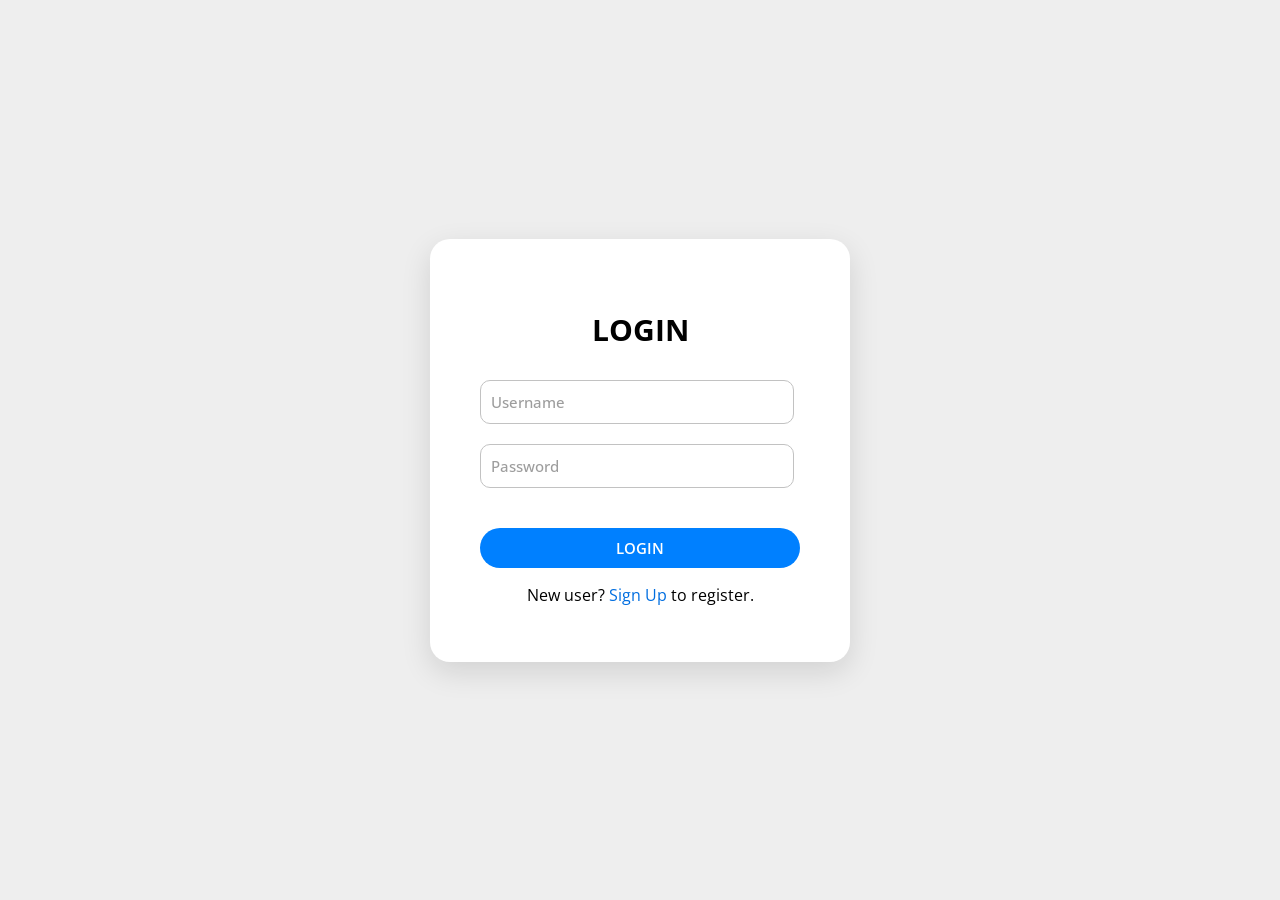
<file: view/index.html>
<!DOCTYPE html>
<html lang="en">
<head>
  <meta charset="UTF-8">
  <title>To do List</title>
  <link rel="stylesheet" href="styles/main-page.css">
</head>
<body>
  <div class="header">
    <div class="task-creation">
      <form id="task-form">
        <input type="text" id="description" name="description" class="task-input" placeholder="Add a task">
        <button class="add-button" type="submit">ADD</button>
      </form>
    </div>
    <a href="#" id="logout-btn" class="logout-button">Logout</a>
  </div>

  <ul id="task-list"></ul>
<script src="scripts/script.js"></script>
</body>
</html>
</file>
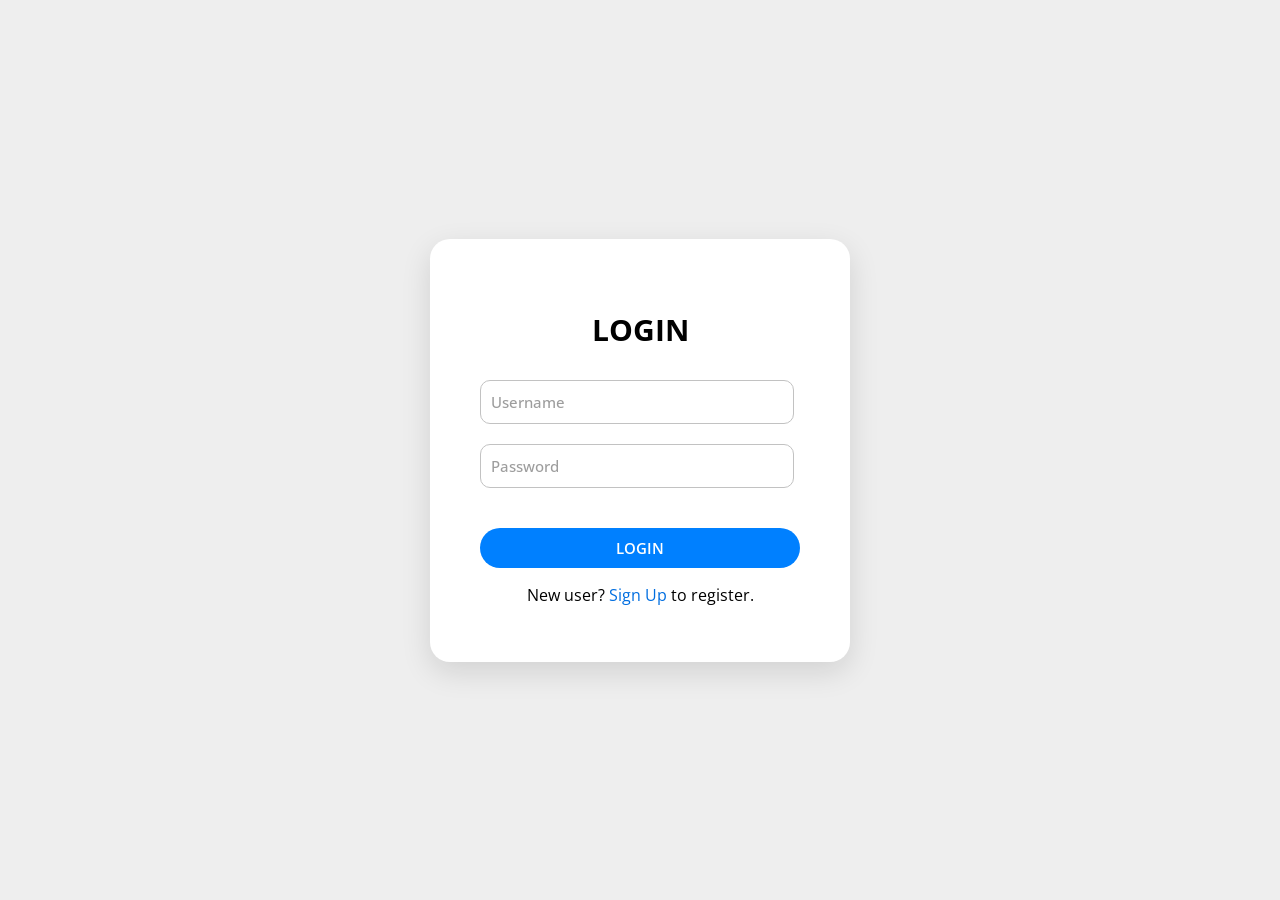
<file: view/login.html>
<!DOCTYPE html>
<html lang="en">
<head>
  <meta charset="UTF-8">
  <title>To do List - Login</title>
  <link rel="stylesheet" href="styles/register-login.css">
  <link rel="preconnect" href="https://fonts.googleapis.com">
  <link rel="preconnect" href="https://fonts.gstatic.com" crossorigin>
  <link href="https://fonts.googleapis.com/css2?family=Open+Sans:ital,wght@0,300..800;1,300..800&display=swap" rel="stylesheet">
</head>
<body>
  <div class="login-container">
    <p class="box-title">LOGIN</p>
    <form id="login-form">
      <input type="text" id="username" name="username" class="form-input" placeholder="Username">
      <input type="password" id="password" name="password" class="form-input" placeholder="Password">
      <button class="login-button" type="submit" >LOGIN</button>
    </form>
    <p>New user? <a href="logon.html" class="sign-link"> Sign Up</a> to register.</p>
  </div>
<script src="scripts/login.js"></script>
</body>
</html>
</file>
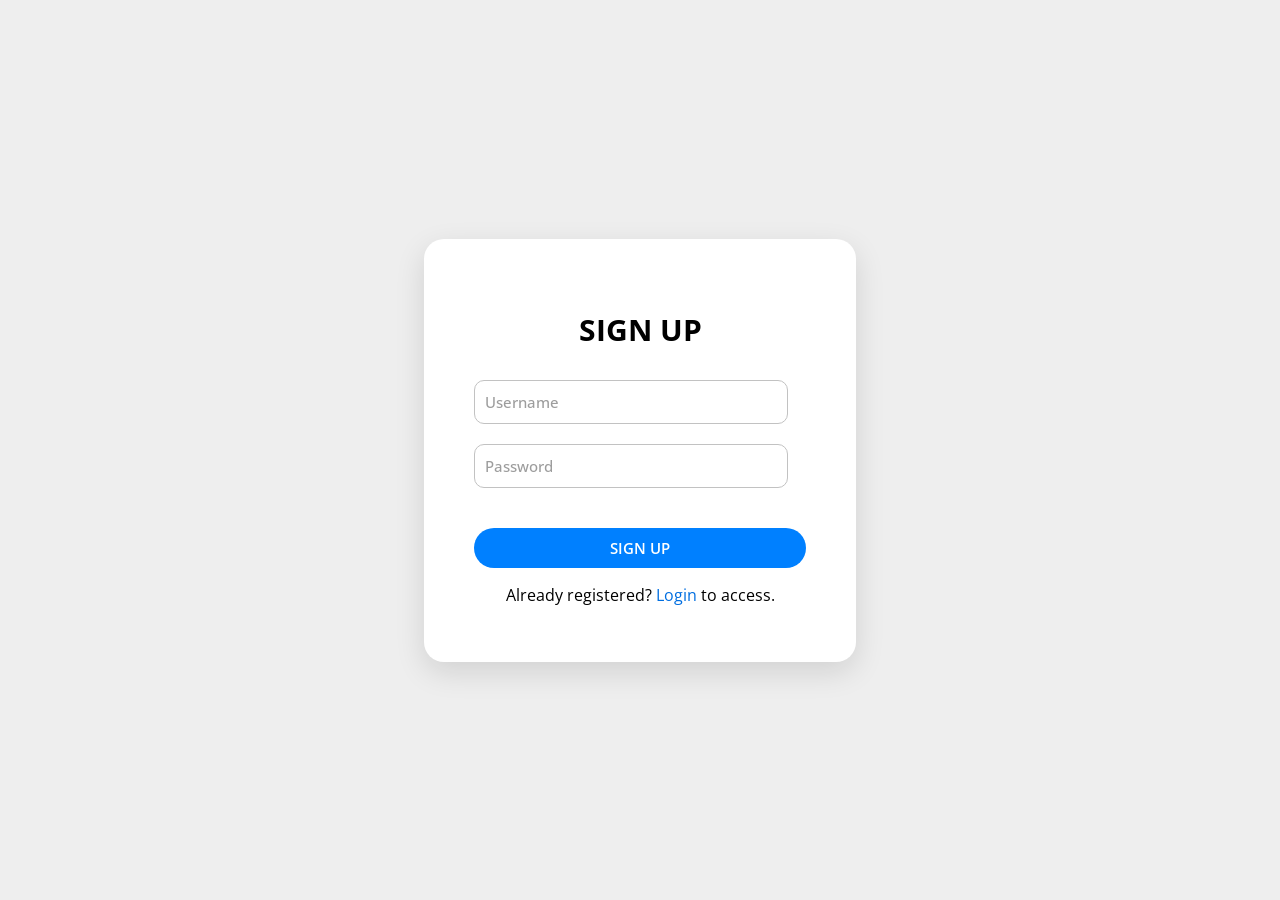
<file: view/logon.html>
<!DOCTYPE html>
<html lang="en">
<head>
  <meta charset="UTF-8">
  <title>To do List - Sing Up</title>
  <link rel="stylesheet" href="styles/register-login.css">
  <link rel="preconnect" href="https://fonts.googleapis.com">
  <link rel="preconnect" href="https://fonts.gstatic.com" crossorigin>
  <link href="https://fonts.googleapis.com/css2?family=Open+Sans:ital,wght@0,300..800;1,300..800&display=swap" rel="stylesheet">
</head>
<body>
<div class="login-container">
  <p class="box-title">SIGN UP</p>
  <form id="signup-form">
    <input type="text" id="username" name="username" class="form-input" placeholder="Username">
    <input type="password" id="password" name="password" class="form-input" placeholder="Password">
    <button class="login-button" type="submit">SIGN UP</button>
  </form>
  <p>Already registered? <a href="login.html" class="sign-link"> Login</a> to access.</p>
</div>
<script src="scripts/signup.js"></script>
</body>
</html>
</file>
<file: view/styles/main-page.css>
body {
    font-family: "Open Sans";
    background-color: #eeeeee;
    margin: 0;
    height: 100vh;

    display: flex;
    align-items: center;
    flex-direction: column;
}

.task-input {
    font-family: "Open Sans";
    font-weight: 500;
    margin-bottom: 20px;
    width: 300px;
    height: 40px;
    font-size: 15px;
    border-width: 1px;
    border-style: solid;
    border-radius: 10px;
    border-color: #c2c2c2;
    box-shadow: 0 10px 30px rgba(0,0,0,0.12);
}

.task-input::placeholder {
    color: #9d9d9d;
}

input {
    padding-left: 10px;
    transition: border 0.2s, box-shadow 0.2s;
}

input:focus {
    outline: none;
    border-color: #007bff;
    box-shadow: 0 10px 30px rgba(0,0,0,0.12), 0 0 0 2px rgba(0, 123, 255, 0.15);
}

.add-button {
    font-family: "Open Sans";
    font-weight: 600;
    font-size: 15px;
    padding: 10px 15px;
    background-color: #0080ff;
    color: white;
    border: none;
    border-radius: 10px;
    margin-left: 10px;
    cursor: pointer;
    transition: background-color 0.15s;
    box-shadow: 0 10px 30px rgba(0,0,0,0.12);
}

.add-button:hover {
    background-color: #006ee0;
}

.task-creation {
    margin-top: 10px;
    display: flex;
    height: 44px;
    margin-bottom: 40px;
}

.task {
    background-color: white;
    height: 70px;
    width: 600px;
    justify-content: left;
    align-content: center;
    border: none;
    border-radius: 30px;
    box-shadow: 0 10px 30px rgba(0,0,0,0.12);
    margin-bottom: 20px;
    display: flex;
}

.task input {
    position: relative;
    opacity: 0;
    height: 0;
    width: 0;
}

.custom-checkbox {
    display: flex;
    align-items: center;
    padding-left: 20px;
    height: 100%;
}

.custom-checkbox input {
    position: absolute;
    opacity: 0;
    height: 0;
    width: 0;
}

.checkmark {
    height: 25px;
    width: 25px;
    background-color: #eee;
    border-radius: 8px;
    transition: all 0.3s ease;
    position: relative;
    flex-shrink: 0;
    cursor: pointer;
}

.checkmark:hover {
    background-color: #ddd;
}

.custom-checkbox input:checked ~ .checkmark {
    background-color: #0080ff;
}

.checkmark:after {
    content: "";
    position: absolute;
    display: none;
    left: 9px;
    top: 5px;
    width: 5px;
    height: 10px;
    border: solid white;
    border-width: 0 3px 3px 0;
    transform: rotate(45deg);
}

.custom-checkbox input:checked ~ .checkmark:after {
    display: block;
}

.task-text {
    margin-left: 15px;
    font-size: 16px;
    color: #333;
}

.custom-checkbox input:checked ~ .task-text {
    text-decoration: line-through;
    color: #9d9d9d;
}

.delete-button {
    height: 25px;
    margin: auto 20px auto auto;
    cursor: pointer;
    color: #FD3B3B;
    transition: color 0.2s ease;
}

.delete-button:hover{
    color: #de0000;
}

.header {
    display: flex;
    justify-content: center;
}

.logout-button {
    position: absolute;
    color: black;
    top: 20px;
    right: 20px;
    font-weight: 600;
    text-decoration: none;
    transition: text-decoration 0.3s;
}

.logout-button:hover {
    text-decoration: underline;
}

.logout-button:visited {
    color: black;
    text-decoration: none;
}
</file>
<file: view/styles/register-login.css>
body {
    font-family: "Open Sans";
    background-color: #eeeeee;
    margin: 0;
    height: 100vh;

    display: flex;
    justify-content: center;
    align-items: center;
}

.form-input {
    font-family: "Open Sans";
    font-weight: 500;
    display: grid;
    margin-bottom: 20px;
    width: 300px;
    height: 40px;
    font-size: 15px;
    border-width: 1px;
    border-style: solid;
    border-radius: 10px;
    border-color: #c2c2c2;
}

.form-input::placeholder {
    color: #9d9d9d;
}

input {
    padding-left: 10px;
    transition: border 0.2s, box-shadow 0.2s;
}

input:focus {
    outline: none;
    border-color: #007bff;
    box-shadow: 0 0 0 2px rgba(0, 123, 255, 0.15);
}

.box-title {
    font-size: 30px;
    font-weight: 700;
}

.login-container {
    display: flex;
    flex-direction: column;
    align-items: center;
    justify-content: center;
    padding: 40px 50px;
    border-width: 1px;
    border-style: none;
    border-radius: 20px;
    background-color: white;
    box-shadow: 0 10px 30px rgba(0,0,0,0.12);
}

.login-button {
    font-family: "Open Sans";
    font-weight: 600;
    font-size: 15px;
    padding: 10px 136px;
    background-color: #0080ff;
    color: white;
    border: none;
    border-radius: 20px;
    margin-top: 20px;
    cursor: pointer;
    transition: background-color 0.15s;
}

.login-button:hover {
    background-color: #006ee0;
}

.sign-link {
    color: #006ee0;
    text-decoration: none;
    transition: text-decoration 0.3s;
}

.sign-link:hover {
    text-decoration: underline;
}

.sign-link:visited {
    color: #006ee0;
    text-decoration: none;
}
</file>
